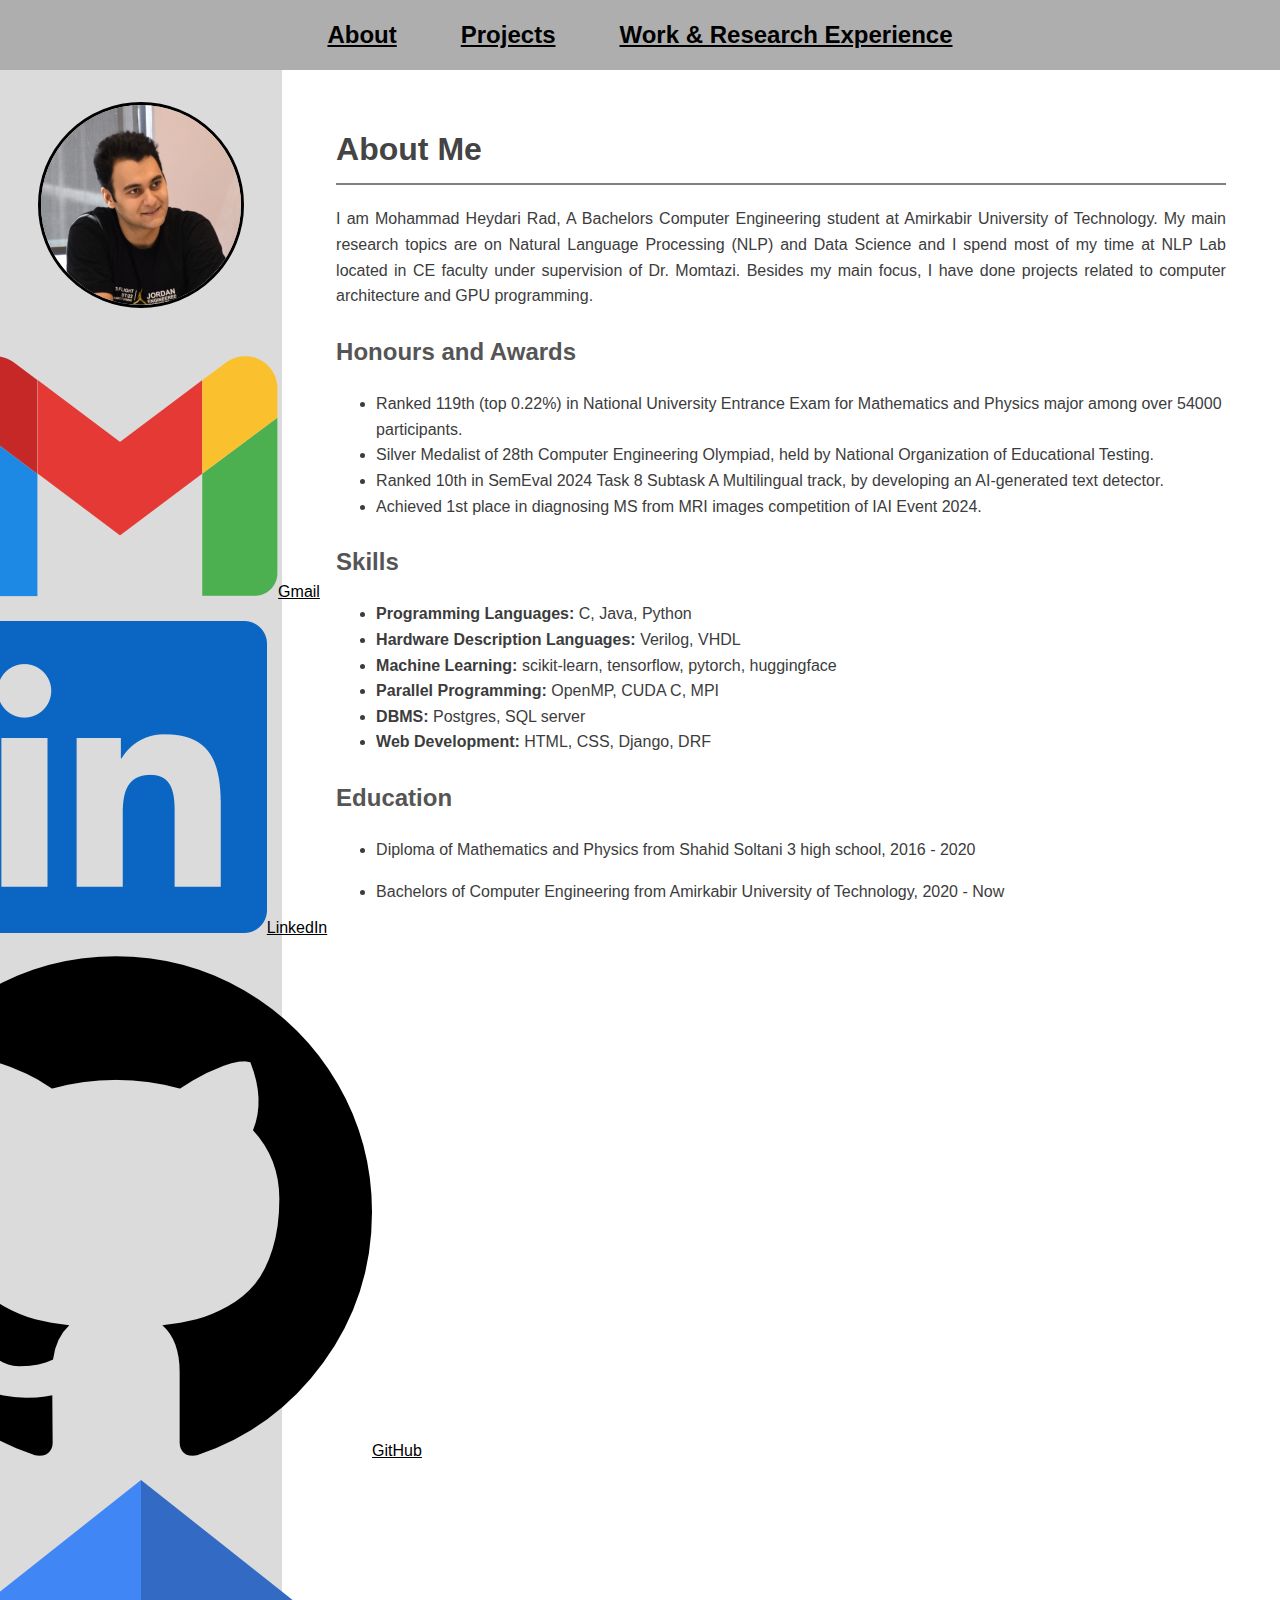
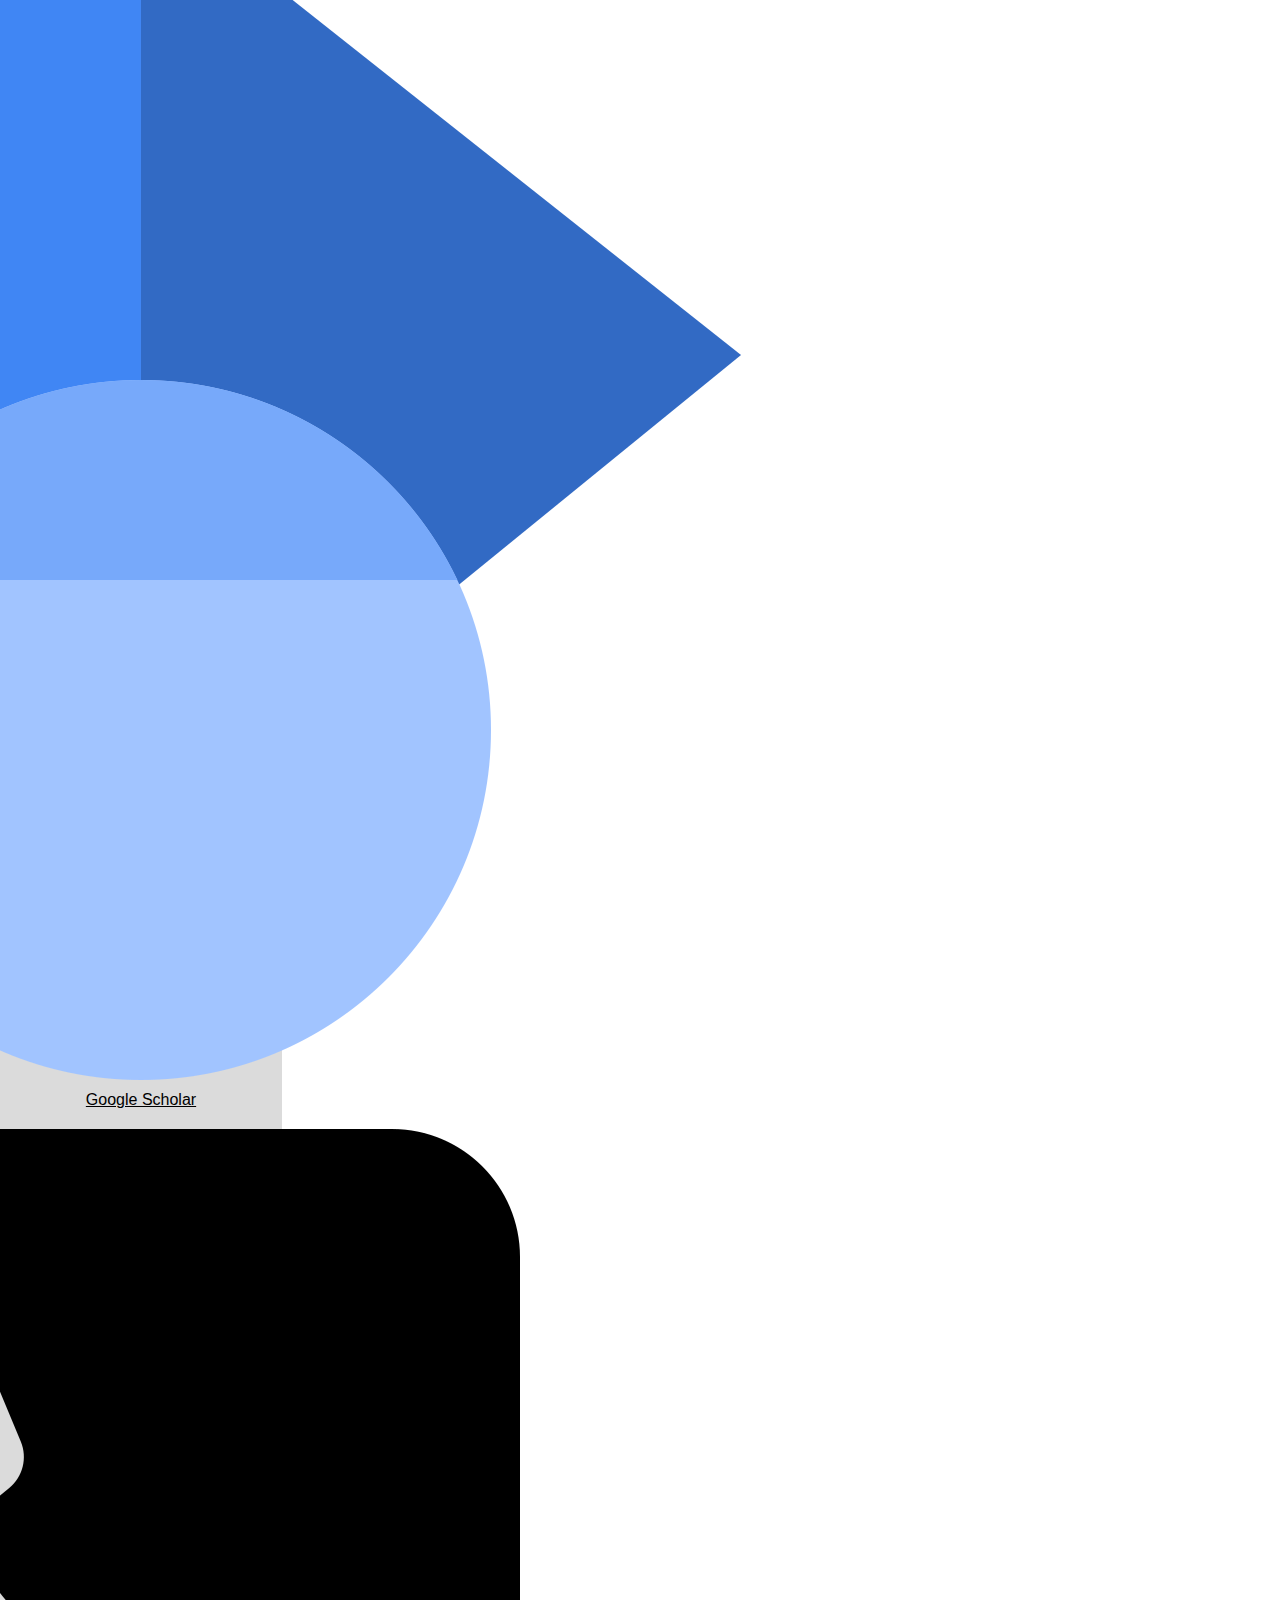
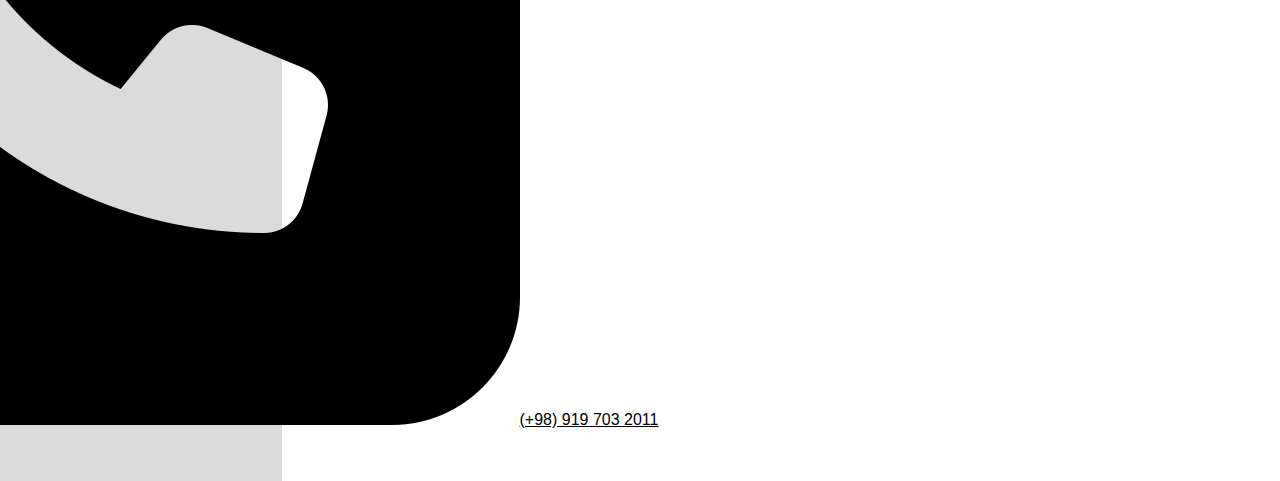
<file: index.html>
<!DOCTYPE html>
<html lang="en">
<head>
    <meta charset="UTF-8">
    <title>About Me - Mohammad Heydari Rad</title>
    <link rel="stylesheet" href="styles.css">
</head>
<body>
    <nav class="navbar">
        <ul>
            <li><a href="index.html">About</a></li>
            <li><a href="projects.html">Projects</a></li>
            <li><a href="experience.html">Work & Research Experience</a></li>
        </ul>
    </nav>
    
    <div class="container">
        <aside class="sidebar">
            <div class="profile-pic-container">
                <img src="images/profile.jpg" alt="Profile Picture" class="profile-pic">
            </div>
            <div class="contact-info">
                <ul>
                    <li>
                        <a href="mailto:mohammad.rad81@gmail.com">
                            <img alt="Gmail logo"
                                 src="images/gmail.png"
                                 class="contact-pic-horizontal-rectangle">Gmail
                        </a>
                    </li>
                    <li>
                        <a href="https://www.linkedin.com/in/mohammad-heydari-rad/"
                           target="_blank">
                           <img alt="LinkedIn logo" 
                                src="images/linkedin.png"
                                class="contact-pic-square">LinkedIn</a>
                    </li>
                    <li>
                        <a href="https://github.com/mohammadrad81/"
                           target="_blank">
                           <img alt="GitHub logo" 
                                src="images/github.png"
                                class="contact-pic-square">GitHub
                        </a>
                    </li>
                    <li>
                        <a href="https://scholar.google.com/citations?user=g2AnoyQAAAAJ&hl=en">
                            <img alt="Phone Logo" 
                                 src="images/google-scholar.png"
                                 class="contact-pic-square">Google Scholar
                        </a>
                    </li>
                    <li>
                        <a href="tel:+989197032011">
                            <img alt="Phone Logo"
                                 src="images/phone.png"
                                 class="contact-pic-square">(+98) 919 703 2011
                        </a>
                    </li>
                </ul>
            </div>
        </aside>

        <!-- Main Content Area -->
        <main class="content">
            <h1>About Me</h1>
            <p align="justify">I am Mohammad Heydari Rad, A Bachelors Computer Engineering student at Amirkabir University of Technology.
                My main research topics are on Natural Language Processing (NLP) and Data Science and I spend most of my
                time at NLP Lab located in CE faculty under supervision of Dr. Momtazi. Besides my main focus, I have done
                projects related to computer architecture and GPU programming. </p>
            
            <!-- <h2>Background</h2> -->
            <!-- <p>My journey began when I attended in computer </p> -->

            <h2>Honours and Awards</h2>
            <ul>
                <li> Ranked 119th (top 0.22%) in National University Entrance Exam
                    for Mathematics and Physics major among over 54000 participants.</li>
                <li>Silver Medalist of 28th Computer Engineering Olympiad, held by National Organization of
                    Educational Testing.</li>
                <li>Ranked 10th in SemEval 2024 Task 8 Subtask A Multilingual track, by developing an AI-generated text detector.</li>
                <li>Achieved 1st place in diagnosing MS from MRI images competition of IAI Event 2024.</li>
            </ul>
            
            <h2>Skills</h2>
            <ul>
                <li><strong>Programming Languages:</strong> C, Java, Python </li>
                <li><strong>Hardware Description Languages:</strong> Verilog, VHDL </li>
                <li><strong>Machine Learning:</strong> scikit-learn, tensorflow, pytorch, huggingface </li>
                <li><strong>Parallel Programming:</strong> OpenMP, CUDA C, MPI </li>
                <li><strong>DBMS:</strong> Postgres, SQL server </li>
                <li><strong>Web Development:</strong> HTML, CSS, Django, DRF </li>
            </ul>
            
            <h2>Education</h2>
            <ul>
                <li>Diploma of Mathematics and Physics from Shahid Soltani 3 high school, 2016 - 2020</p>
                <li>Bachelors of Computer Engineering from Amirkabir University of Technology, 2020 - Now</p>
            </ul>
        </main>
    </div>
</body>
</html>
</file>
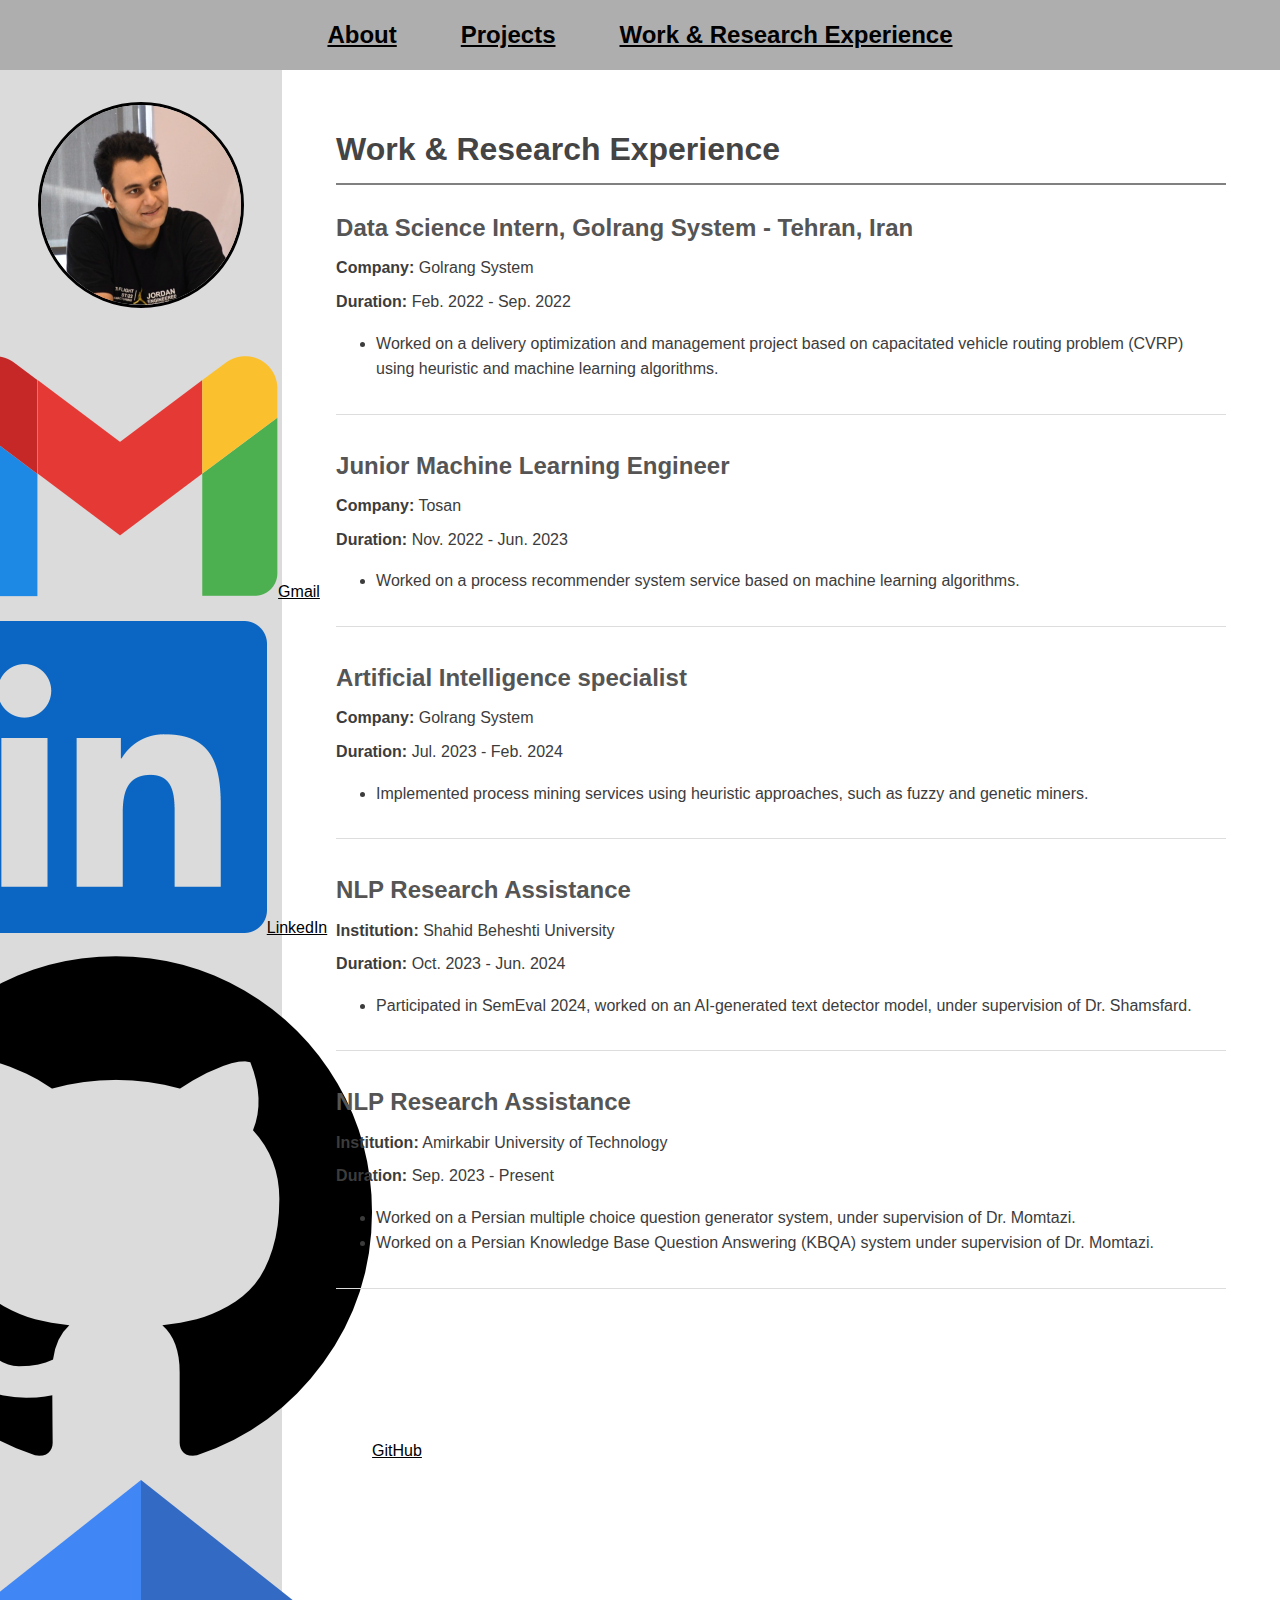
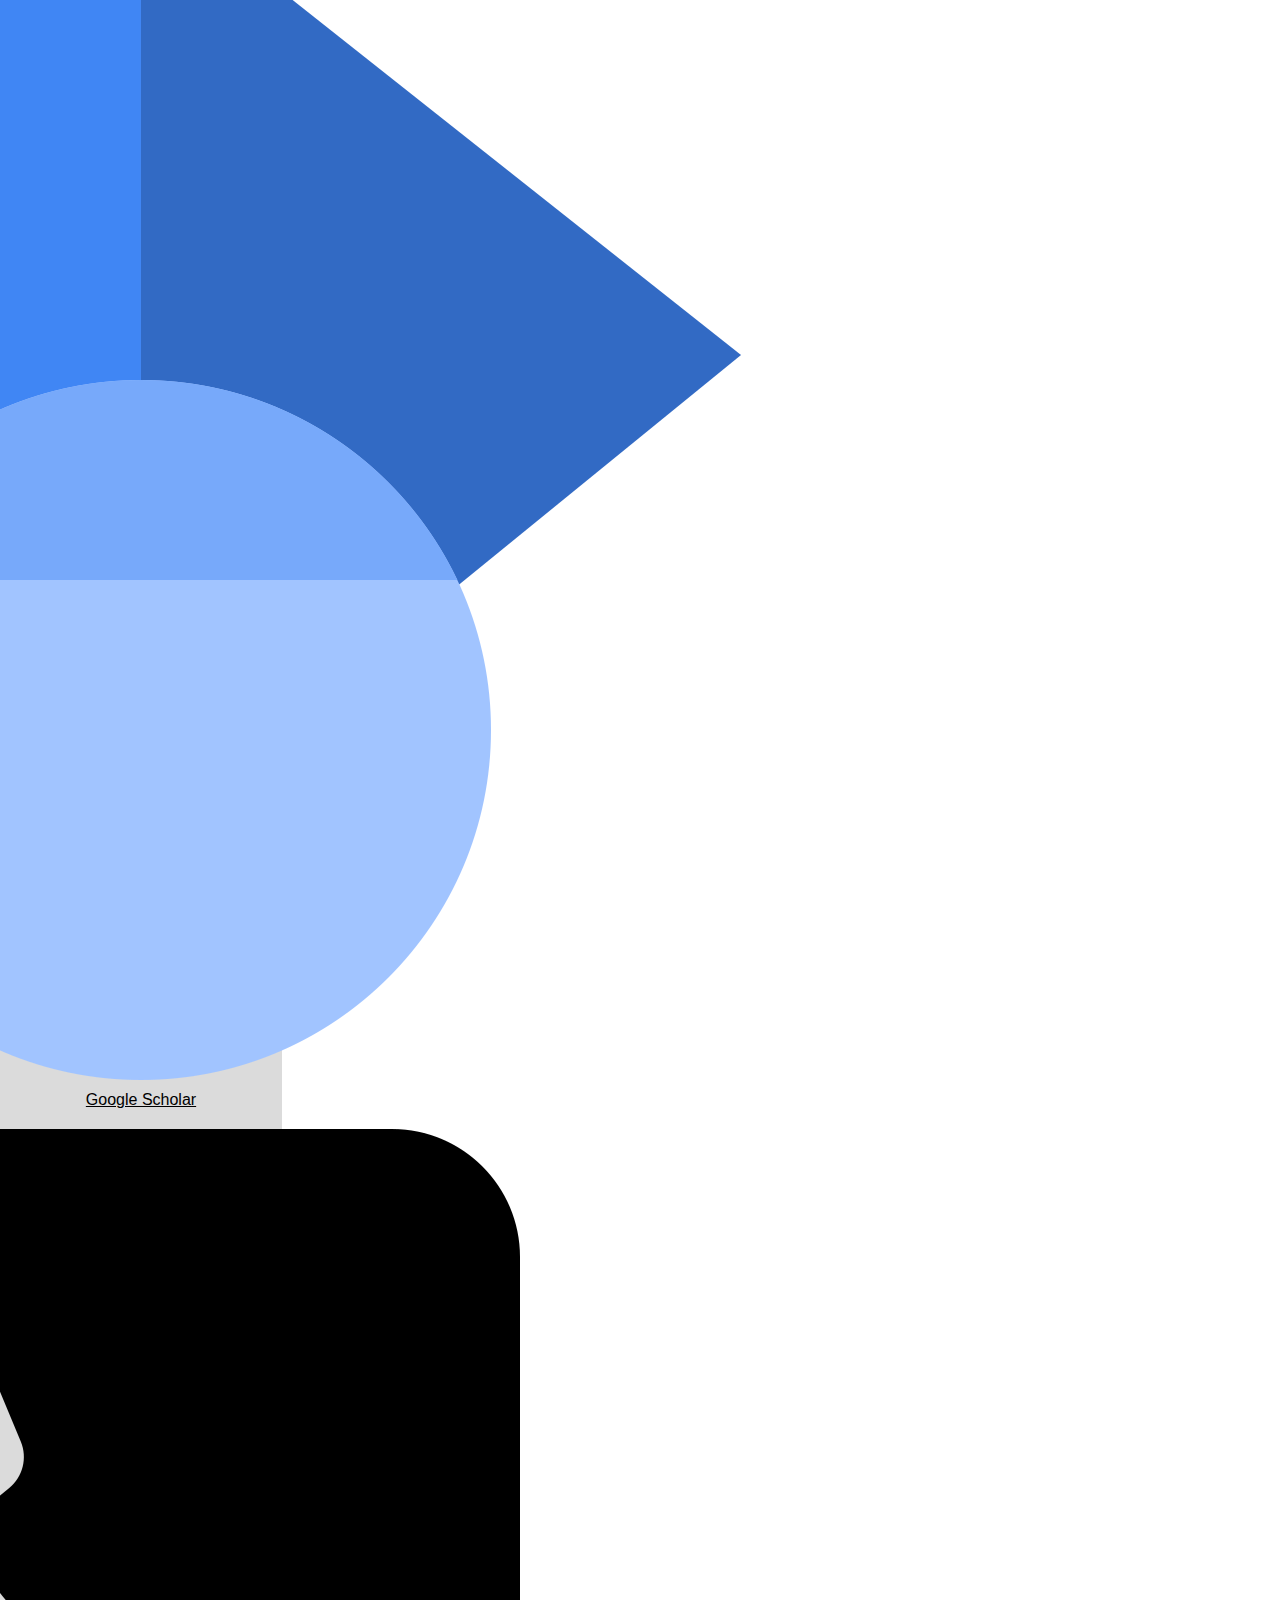
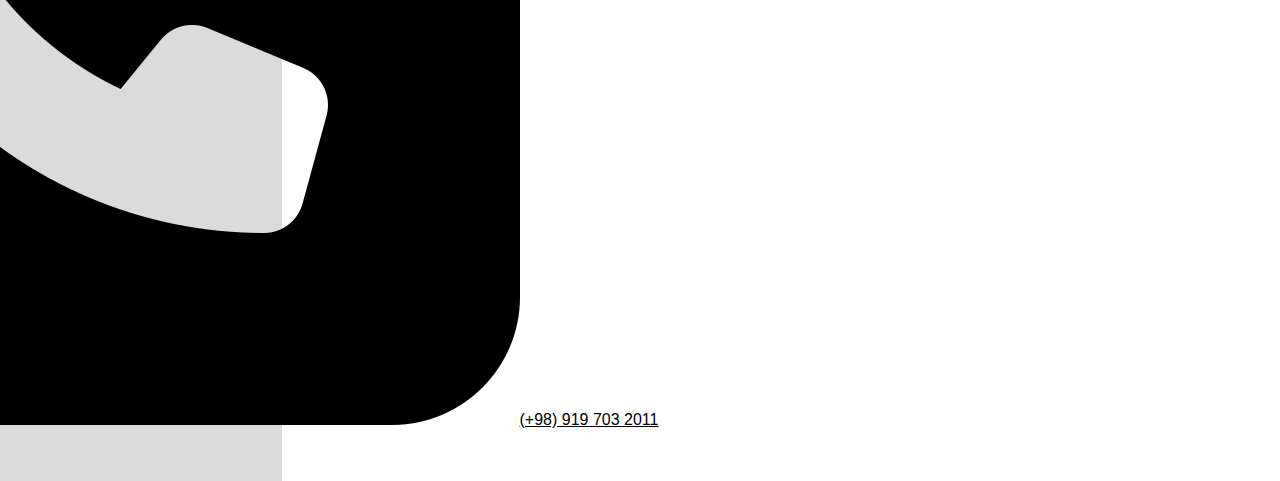
<file: experience.html>
<!DOCTYPE html>
<html lang="en">
<head>
    <meta charset="UTF-8">
    <title>Experience - Mohammad Heydari Rad</title>
    <link rel="stylesheet" href="styles.css">
</head>
<body>
    <nav class="navbar">
        <ul>
            <li><a href="index.html">About</a></li>
            <li><a href="projects.html">Projects</a></li>
            <li><a href="experience.html">Work & Research Experience</a></li>
        </ul>
    </nav>

    <div class="container">
        <aside class="sidebar">
            <div class="profile-pic-container">
                <img src="images/profile.jpg" alt="Profile Picture" class="profile-pic">
            </div>
            <div class="contact-info">
                <ul>
                    <li><a href="mailto:mohammad.rad81@gmail.com"><img alt="Gmail logo" src="images/gmail.png" class="contact-pic-horizontal-rectangle">Gmail</a></li>
                    <li><a href="https://www.linkedin.com/in/mohammad-heydari-rad/" target="_blank"><img alt="LinkedIn logo" src="images/linkedin.png" class="contact-pic-square">LinkedIn</a></li>
                    <li><a href="https://github.com/mohammadrad81/" target="_blank"><img alt="GitHub logo" src="images/github.png" class="contact-pic-square">GitHub</a></li>
                    <li><a href="https://scholar.google.com/citations?user=g2AnoyQAAAAJ&hl=en"><img alt="Phone Logo" src="images/google-scholar.png" class="contact-pic-square">Google Scholar</a></li>
                    <li><a href="tel:+989197032011"><img alt="Phone Logo" src="images/phone.png" class="contact-pic-square">(+98) 919 703 2011</a></li>
                </ul>
            </div>
        </aside>

        <main class="content">
            <h1>Work & Research Experience</h1>
            
            <div class="experience">
                <h2>Data Science Intern, Golrang System - Tehran, Iran</h2>
                <p><strong>Company:</strong> Golrang System</p>
                <p><strong>Duration:</strong> Feb. 2022 - Sep. 2022</p>
                <ul>
                    <li>Worked on a delivery optimization and management project based on capacitated vehicle routing problem
                        (CVRP) using heuristic and machine learning algorithms.</li>
                </ul>
            </div>
            
            <div class="experience">
                <h2>Junior Machine Learning Engineer</h2>
                <p><strong>Company:</strong> Tosan</p>
                <p><strong>Duration:</strong> Nov. 2022 - Jun. 2023</p>
                <ul>
                    <li>Worked on a process recommender system service based on machine learning algorithms.</li>
                </ul>
            </div>

            <div class="experience">
                <h2>Artificial Intelligence specialist</h2>
                <p><strong>Company:</strong> Golrang System </p>
                <p><strong>Duration:</strong> Jul. 2023 - Feb. 2024 </p>
                <ul>
                    <li>Implemented process mining services using heuristic approaches, such as fuzzy and genetic miners.</li>
                </ul>
            </div>
            
            <div class="experience">
                <h2>NLP Research Assistance</h2>
                <p><strong>Institution:</strong> Shahid Beheshti University </p>
                <p><strong>Duration:</strong> Oct. 2023 - Jun. 2024</p>
                <ul>
                    <li>Participated in SemEval 2024, worked on an AI-generated text detector model, under supervision of Dr.
                        Shamsfard.</li>
                </ul>
            </div>

            <div class="experience">
                <h2>NLP Research Assistance</h2>
                <p><strong>Institution:</strong> Amirkabir University of Technology </p>
                <p><strong>Duration:</strong> Sep. 2023 - Present</p>
                <ul>
                    <li>Worked on a Persian multiple choice question generator system, under supervision of Dr. Momtazi.</li>
                    <li>Worked on a Persian Knowledge Base Question Answering (KBQA) system under supervision of Dr. Momtazi.</li>
                </ul>
            </div>
        </main>
    </div>
</body>
</html>
</file>
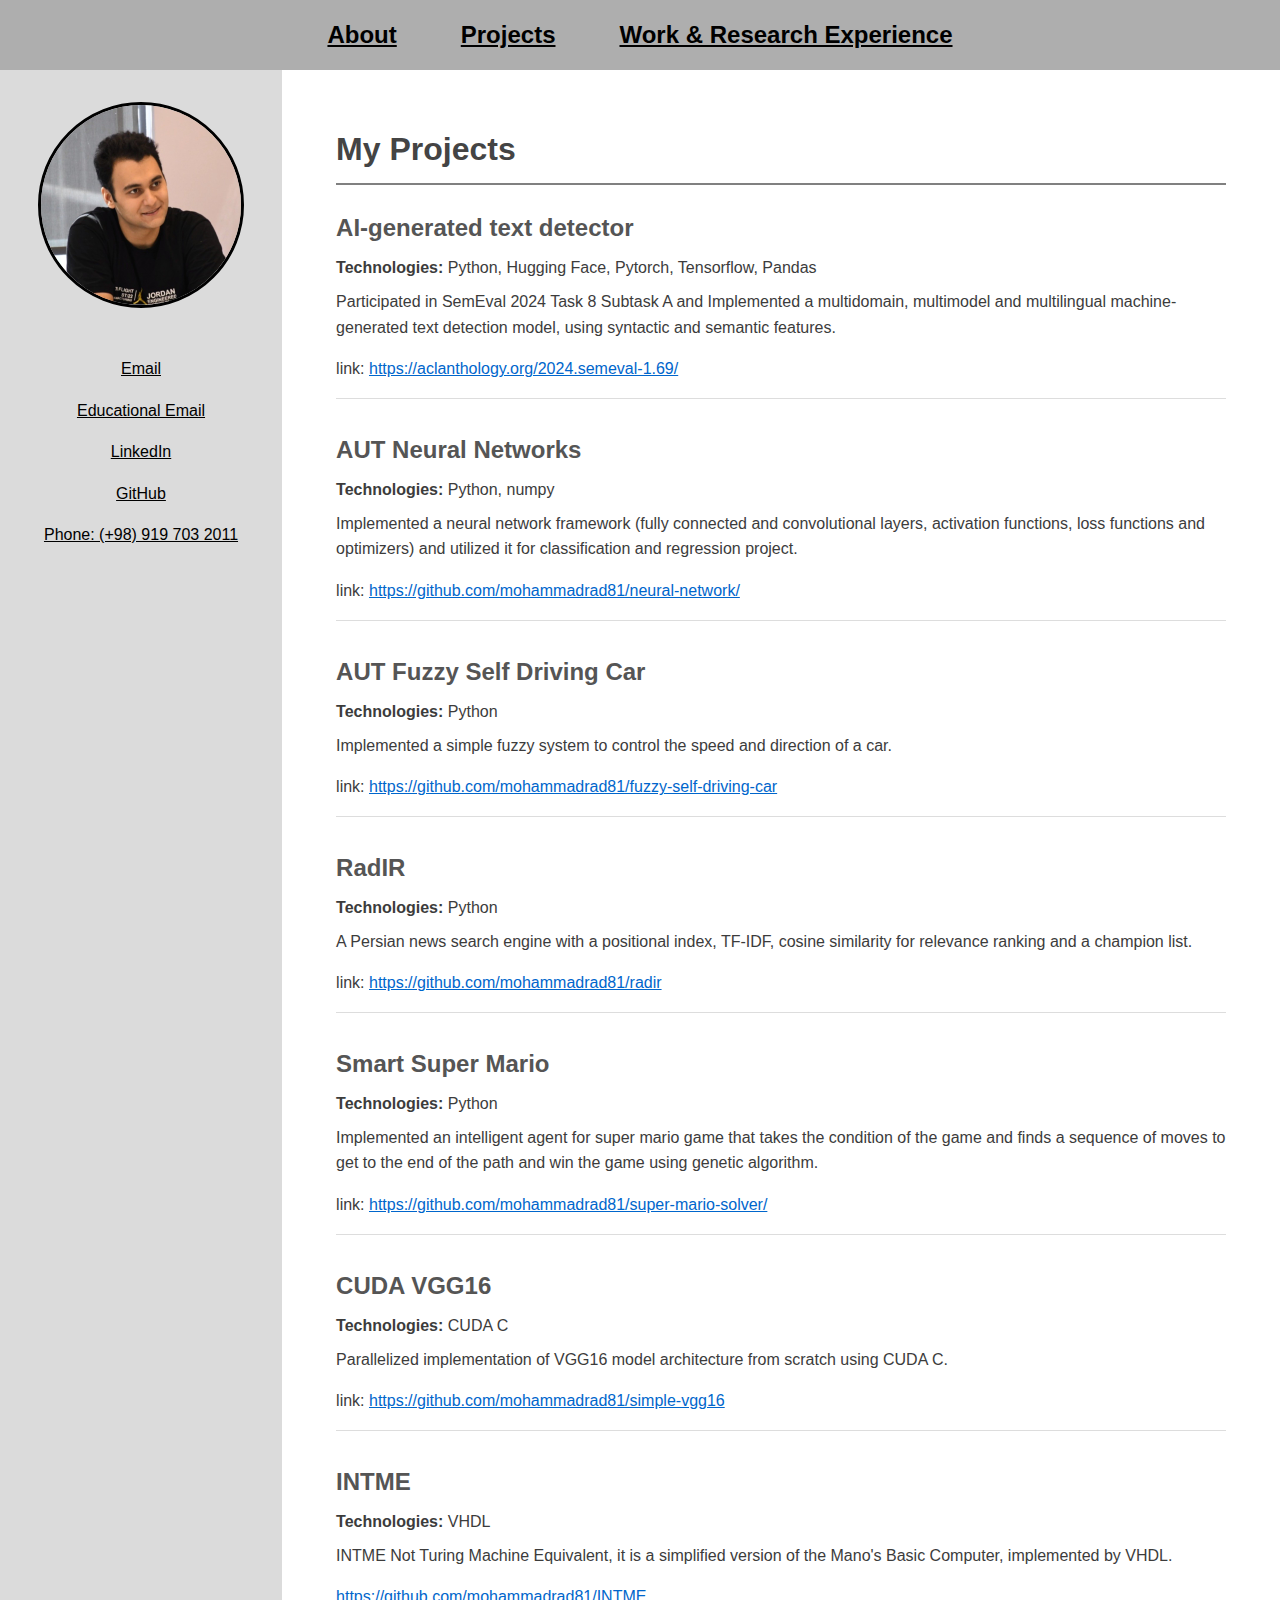
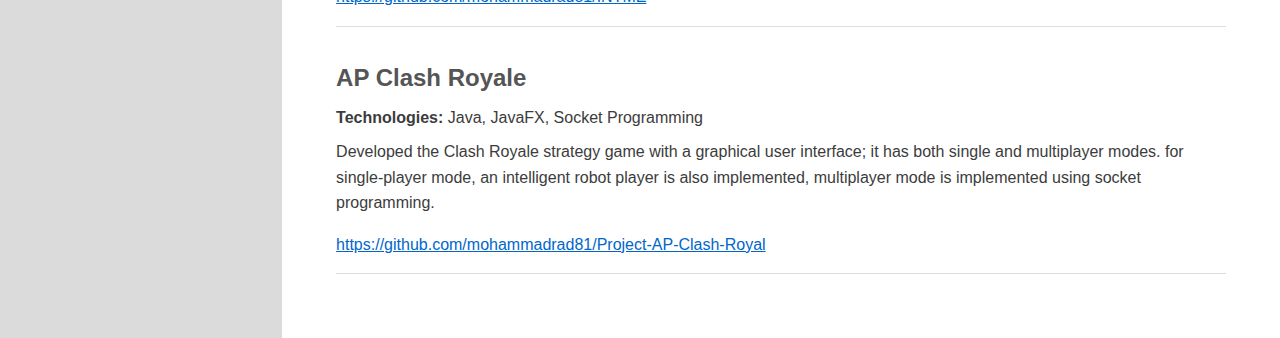
<file: projects.html>
<!DOCTYPE html>
<html lang="en">
<head>
    <meta charset="UTF-8">
    <meta name="viewport" content="width=device-width, initial-scale=1.0">
    <title>My Projects</title>
    <link rel="stylesheet" href="styles.css">
</head>
<body>
    <nav class="navbar">
        <ul>
            <li><a href="index.html">About</a></li>
            <li><a href="projects.html">Projects</a></li>
            <li><a href="experience.html">Work & Research Experience</a></li>
        </ul>
    </nav>

    <div class="container">
        <aside class="sidebar">
            <div class="profile-pic-container">
                <img src="profile.jpg" alt="Profile Picture" class="profile-pic">
            </div>
            <div class="contact-info">
                <ul>
                    <li><a href="mailto:mohammad.rad81@gmail.com">Email</a></li>
		            <li><a href="mailto:mhrad81@aut.ac.ir">Educational Email</a></li>
                    <li><a href="https://www.linkedin.com/in/mohammad-heydari-rad/" target="_blank">LinkedIn</a></li>
                    <li><a href="https://github.com/mohammadrad81/" target="_blank">GitHub</a></li>
                    <li><a href="tel:+989197032011">Phone: (+98) 919 703 2011</a></li>
                </ul>
            </div>
        </aside>

        <main class="content">
            <h1>My Projects</h1>

            <div class="project">
                <h2>AI-generated text detector</h2>
                <p><strong>Technologies:</strong> Python, Hugging Face, Pytorch, Tensorflow, Pandas </p>
                <p>Participated in SemEval 2024 Task 8 Subtask A and Implemented a multidomain,
                    multimodel and multilingual machine-generated text detection model, using
                    syntactic and semantic features.</p>
                link: <a href="https://aclanthology.org/2024.semeval-1.69/" target="_blank">https://aclanthology.org/2024.semeval-1.69/</a>
            </div>

            <div class="project">
                <h2>AUT Neural Networks</h2>
                <p><strong>Technologies:</strong> Python, numpy </p>
                <p>Implemented a neural network framework (fully connected and convolutional
                    layers, activation functions, loss functions and optimizers) and utilized it for
                    classification and regression project.</p>
                link: <a href="https://github.com/mohammadrad81/neural-network/" target="_blank">https://github.com/mohammadrad81/neural-network/</a>
            </div>
           
            <div class="project">
                <h2>AUT Fuzzy Self Driving Car</h2>
                <p><strong>Technologies:</strong> Python </p>
                <p>Implemented a simple fuzzy system to control the speed and direction of a car.</p>
                link: <a href="https://github.com/mohammadrad81/fuzzy-self-driving-car" target="_blank">https://github.com/mohammadrad81/fuzzy-self-driving-car</a>
            </div>
            
            <div class="project">
                <h2>RadIR</h2>
                <p><strong>Technologies:</strong> Python </p>
                <p>A Persian news search engine with a positional index, TF-IDF,
                    cosine similarity for relevance ranking and a champion list.</p>
                link: <a href="https://github.com/mohammadrad81/radir" target="_blank">https://github.com/mohammadrad81/radir</a>
            </div>

            <div class="project">
                <h2>Smart Super Mario</h2>
                <p><strong>Technologies:</strong> Python </p>
                <p>Implemented an intelligent agent for super mario game that takes the condition of
                    the game and finds a sequence of moves to get to the end of the path and win the
                    game using genetic algorithm.
                </p>
                link: <a href="https://github.com/mohammadrad81/super-mario-solver/" target="_blank">https://github.com/mohammadrad81/super-mario-solver/</a>
            </div>
            
            <div class="project">
                <h2>CUDA VGG16</h2>
                <p><strong>Technologies:</strong> CUDA C </p>
                <p>Parallelized implementation of VGG16 model architecture from scratch using CUDA C.</p>
                link: <a href="https://github.com/mohammadrad81/simple-vgg16" target="_blank">https://github.com/mohammadrad81/simple-vgg16</a>
            </div>
            
            <div class="project">
                <h2>INTME</h2>
                <p><strong>Technologies:</strong> VHDL </p>
                <p>INTME Not Turing Machine Equivalent, it is a simplified version of
                    the Mano's Basic Computer, implemented by VHDL.</p>
                <a href="https://github.com/mohammadrad81/INTME" target="_blank">https://github.com/mohammadrad81/INTME</a>
            </div>

            <div class="project">
                <h2>AP Clash Royale</h2>
                <p><strong>Technologies:</strong> Java, JavaFX, Socket Programming </p>
                <p>Developed the Clash Royale strategy game with a graphical user interface;
                    it has both single and multiplayer modes. for single-player mode, an intelligent
                    robot player is also implemented, multiplayer mode is implemented using socket programming.</p>
                <a href="https://github.com/mohammadrad81/Project-AP-Clash-Royal" target="_blank">https://github.com/mohammadrad81/Project-AP-Clash-Royal</a>
            </div>
        </main>
    </div>
</body>
</html>
</file>
<file: styles.css>
body {
    font-family: 'Arial', sans-serif;
    margin: 0;
    padding: 0;
    line-height: 1.6;
    color: #3c3c3c;
    --parts-color: #dbdbdb;
    --navbar-color: #aeaeae;
    --more-gray: #ffffff;
    --black: rgb(0, 0, 0);
    --white: rgb(255, 255, 255);
}

a:hover{
    text-decoration: underline;
}

.navbar {
    background-color: var(--navbar-color); 
    padding: 1rem 0;
}

.navbar ul {
    list-style-type: none;
    margin: 0;
    padding: 0;
    display: flex;
    justify-content: center;
}

.navbar li {
    margin: 0 1rem;
}

.navbar a {
    color: var(--black);
    /* text-decoration: none; */
    font-size: x-large;
    font-weight: bold;
    padding: 0.5rem 1rem;
    border-radius: 4px;
    transition: background-color 0.2s;
}

.navbar a:hover {
    background-color: var(--white);
}

.container {
    display: flex;
    min-height: calc(100vh - 56px);
}

.sidebar {
    width: 250px;
    background-color: var(--parts-color);
    padding: 2rem 1rem;
    color: var(--black);
    display: flex;
    flex-direction: column;
    align-items: center;
}

.profile-pic-container {
    margin-bottom: 1.5rem;
}

.profile-pic {
    width: 200px;
    height: 200px;
    border-radius: 50%;
    object-fit: cover;
    border: 3px solid var(--black);
}

.contact-info ul {
    list-style-type: none;
    padding: 0;
    text-align: center;
}

.contact-info li {
    margin-bottom: 1rem;
}

.contact-info a {
    color: black;
    text-decoration: underline;
    transition: color 0.2s;
}
/* 
.contact-info a:hover {
    font-weight: bold;
} */

.content {
    flex: 1;
    padding: 2rem;
    max-width: 100ch;
    margin: 0 auto;
}

.content h1 {
    color: #444;
    border-bottom: 2px solid #808080;
    padding-bottom: 0.5rem;
}

.content h2 {
    color: #555;
    margin-top: 1.5rem;
}

.project, .experience {
    margin-bottom: 2rem;
    padding-bottom: 1rem;
    border-bottom: 1px solid #ddd;
}

.project h2, .experience h2 {
    margin-bottom: 0.5rem;
}

.project p, .experience p {
    margin: 0.5rem 0;
}

.project a, .experience a {
    display: inline-block;
    margin-top: 0.5rem;
    color: #0066cc;
    /* text-decoration: none; */
}

.project a:hover, .experience a:hover {
    text-decoration: underline;
}

iframe {
    border: none;
}
.navbar-iframe {
    width: 100%;
    height: 60px;
}
.sidebar-iframe {
  width: 250px;
  height: 100vh;
}
</file>
